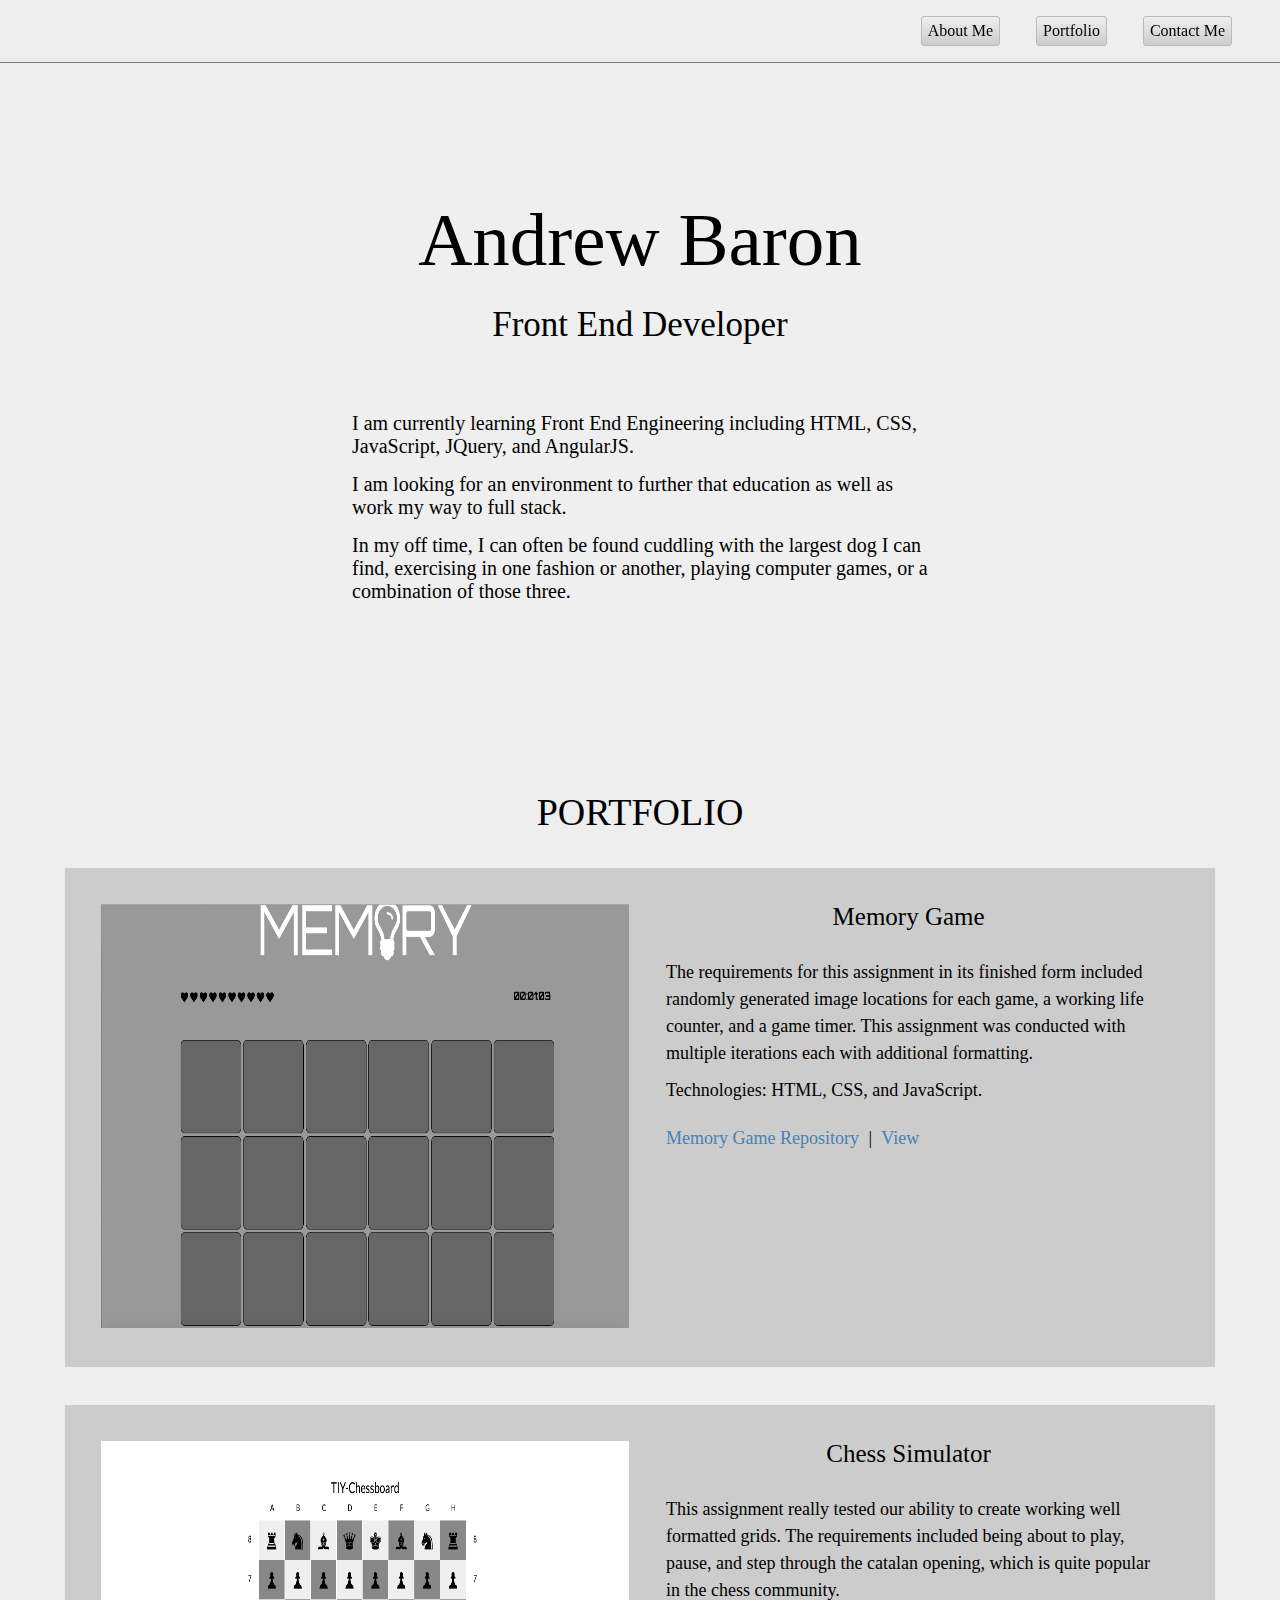
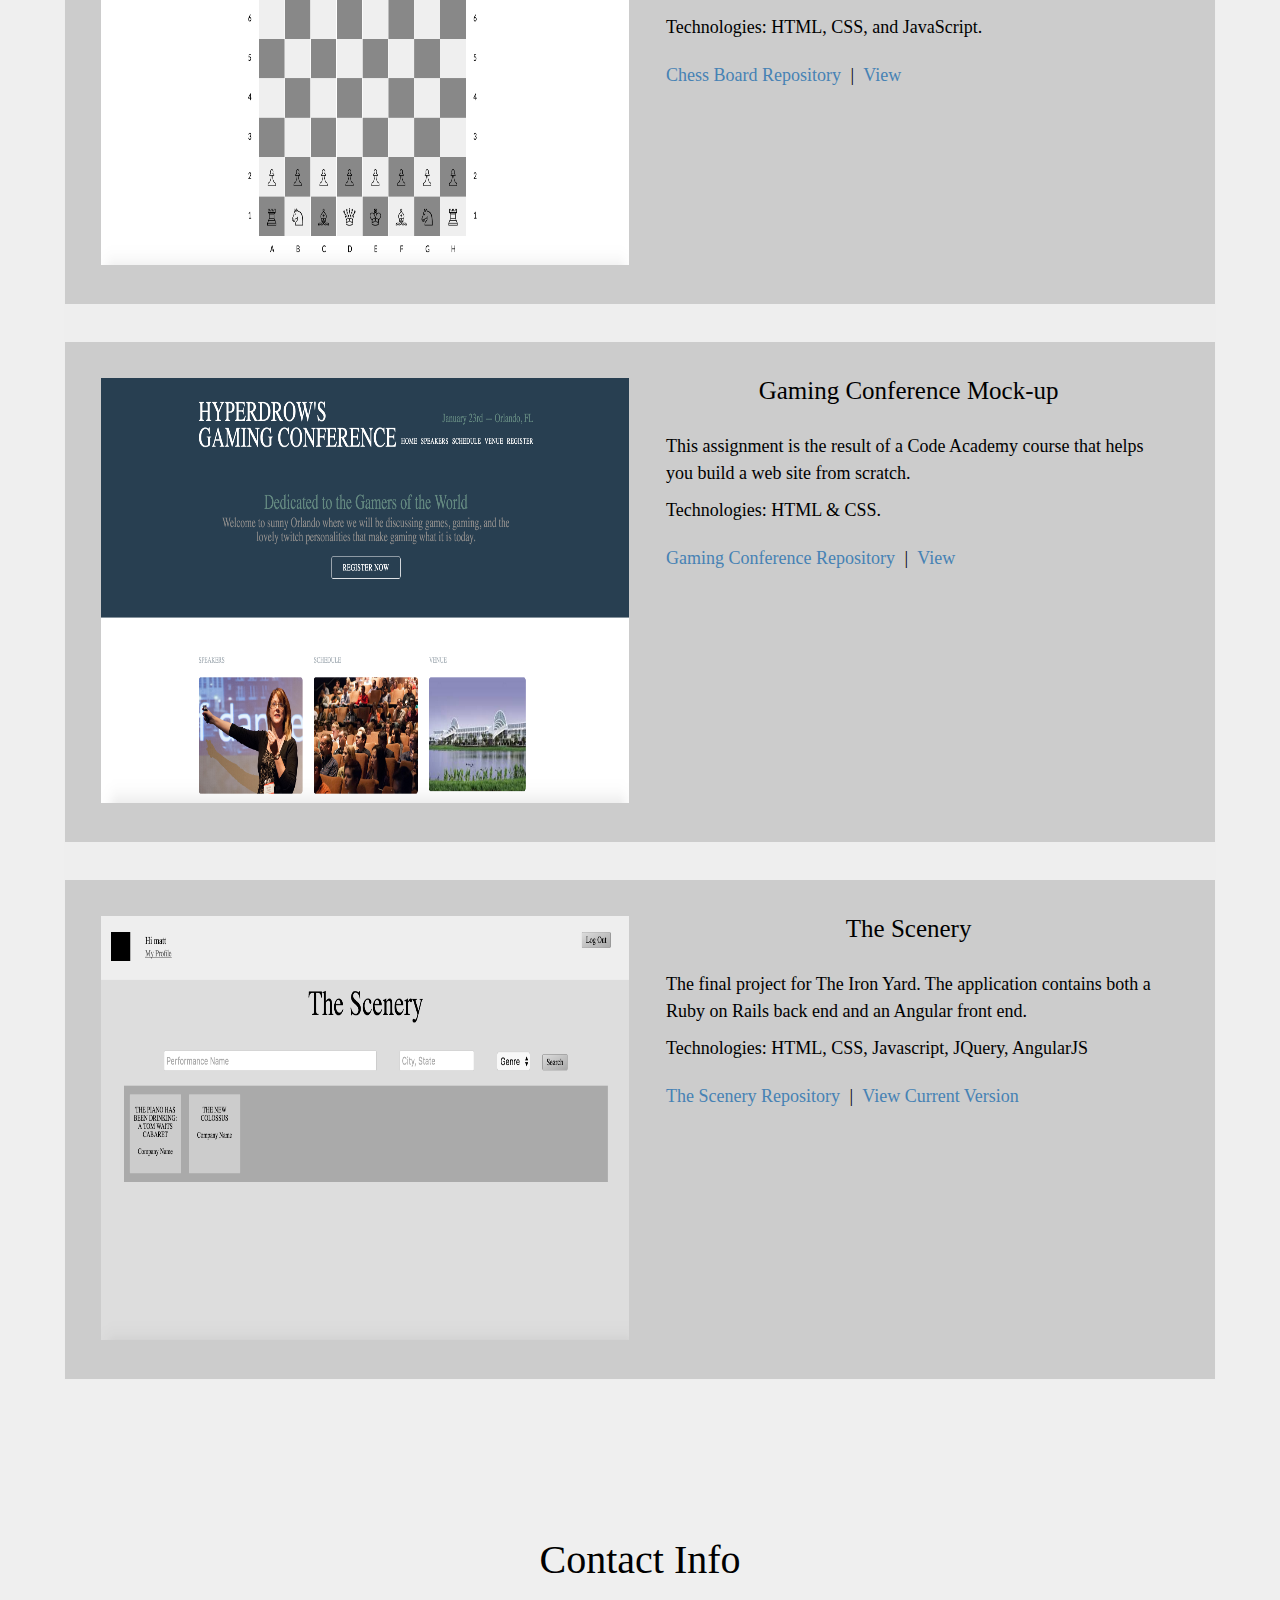
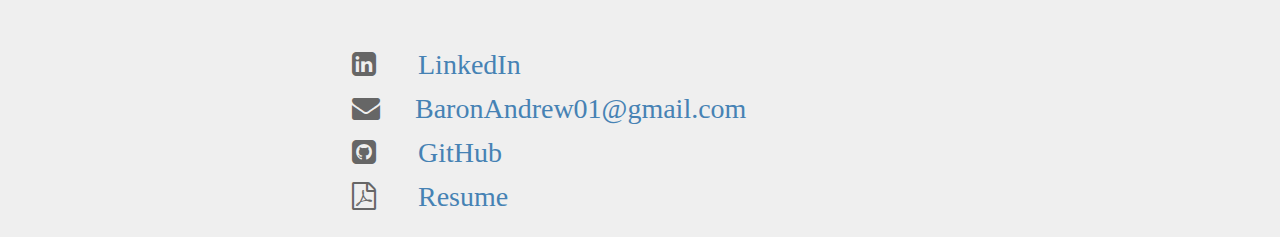
<file: index.html>
<!DOCTYPE>

<html>
  <head>
    <title>Andrew Baron's Portfolio</title>
    <link rel="stylesheet" href="assets/css/reset.css">
    <link rel="stylesheet" href="https://maxcdn.bootstrapcdn.com/font-awesome/4.5.0/css/font-awesome.min.css">
    <link rel="stylesheet" href="assets/css/styles.css">
  </head>

  <body>

    <nav class="main-nav">
      <ul>
        <li class="nav">
          <a href="#about">
            <div class="nav-btn">
              About Me
            </div>
          </a>
        </li>
        <li class="nav nav-portfolio">
          <a href="#port">
            <div class="nav-btn">
              Portfolio
            </div>
          </a>
        </li>
        <li class="nav nav-contact-me">
          <a href="#contact">
            <div class="nav-btn">
              Contact Me
            </div>
          </a>
        </li>
      </ul>
    </nav>
    <header class="about-me">
      <a name="about"></a>
      <h1>Andrew Baron</h1>
      <h3>Front End Developer</h3>
      <p>I am currently learning Front End Engineering including HTML, CSS, JavaScript, JQuery, and AngularJS.</p>  <p>I am looking for an environment to further that education as well as work my way to full stack.</p>  <p>In my off time, I can often be found cuddling with the largest dog I can find, exercising in one fashion or another, playing computer games, or a combination of those three.</p>
    </header>

    <main class="portfolio-container">
      <a name="port"></a>
      PORTFOLIO
      <!-- REPEAT FOR ADDITIONAL PORTFOLIO ITEMS -->

      <!-- <div class="portfolio-item item-#">
        <img class="portfolio-img item-#-image" src="assets/images/Memory-Game.jpg">
        <div class="portfolio-item-description">
          <h3>Memory Game</h3>
          <p></p>
          <p>Technologies: HTML, CSS, and JavaScript.</p>
          <div class="github-link">
            <a href="">Name</a>
            <span class="bar">|</span>
          </div>
        </div>
      </div> -->

      <div class="portfolio-item item-1">
        <img class="portfolio-img item-1-image" src="assets/images/Memory-Game.jpg">
        <div class="portfolio-item-description">
          <h3>Memory Game</h3>
          <p>The requirements for this assignment in its finished form included randomly generated image locations for each game, a working life counter, and a game timer.  This assignment was conducted with multiple iterations each with additional formatting.</p>
          <p>Technologies: HTML, CSS, and JavaScript.</p>
          <div class="github-link">
            <a href="https://github.com/BaronAndrew1/Memory-Game/tree/randomization">Memory Game Repository</a>
            <span class="bar">|</span>
            <a href="https://baronandrew1.github.io/Memory-Game/">View</a>
          </div>
        </div>
      </div>

      <div class="portfolio-item item-2">
        <img class="portfolio-img item-2-image" src="assets/images/chess.jpg">
        <div class="portfolio-item-description">
          <h3>Chess Simulator</h3>
          <p>This assignment really tested our ability to create working well formatted grids.  The requirements included being about to play, pause, and step through the catalan opening, which is quite popular in the chess community.</p>
          <p>Technologies: HTML, CSS, and JavaScript.</p>
          <div class="github-link">
            <a href="https://github.com/tiyd-fee-2016-02/TIY-Chessboard-Team-Gran-Saman/tree/development">Chess Board Repository</a>
            <span class="bar">|</span>
            <a href="https://tiyd-fee-2016-02.github.io/TIY-Chessboard-Team-Gran-Saman/">View</a>
          </div>
        </div>
      </div>

      <div class="portfolio-item item-3">
        <img class="portfolio-img item-3-image" src="assets/images/pre-work.jpg">
        <div class="portfolio-item-description">
          <h3>Gaming Conference Mock-up</h3>
          <p>This assignment is the result of a Code Academy course that helps you build a web site from scratch.</p>
          <p>Technologies: HTML & CSS.</p>
          <div class="github-link">
            <a href="https://github.com/BaronAndrew1/pre-work-challenge">Gaming Conference Repository</a>
            <span class="bar">|</span>
            <a href="https://baronandrew1.github.io/pre-work-challenge/">View</a>
          </div>
        </div>
      </div>

      <div class="portfolio-item item-4">
        <img class="portfolio-img item-4-image" src="assets/images/The-Scenery.jpg">
        <div class="portfolio-item-description">
          <h3>The Scenery</h3>
          <p>The final project for The Iron Yard.  The application contains both a Ruby on Rails back end and an Angular front end.</p>
          <p>Technologies: HTML, CSS, Javascript, JQuery, AngularJS</p>
          <div class="github-link">
            <a href="https://github.com/TIYTheScenery/TheSceneryAngular">The Scenery Repository</a>
            <span class="bar">|</span>
            <a href="https://The-scenery.com">View Current Version</a>
          </div>
        </div>
      </div>

    </main>

    <footer class="contact-me">
      <a name="contact"></a>
      <div class="contact-info">
        Contact Info
      </div>
      <div class="linkedin">
        <a href="https://www.linkedin.com/in/andrew-baron-0381a9119"><i class="fa fa-linkedin-square"></i> LinkedIn</a>
      </div>
      <div class="e-mail">
        <a href="mailto:BaronAndrew01@gmail.com"><i class="fa fa-envelope"></i>BaronAndrew01@gmail.com</a>
      </div>
      <div class="github">
        <a href="https://github.com/BaronAndrew1"><i class="fa fa-github-square"></i> GitHub</a>
      </div>
      <div class="resume">
        <a href="assets/pdf/Resume.pdf"><i class="fa fa-file-pdf-o"></i> Resume</a>
      </div>
    </footer>
  </body>
</html>
</file>
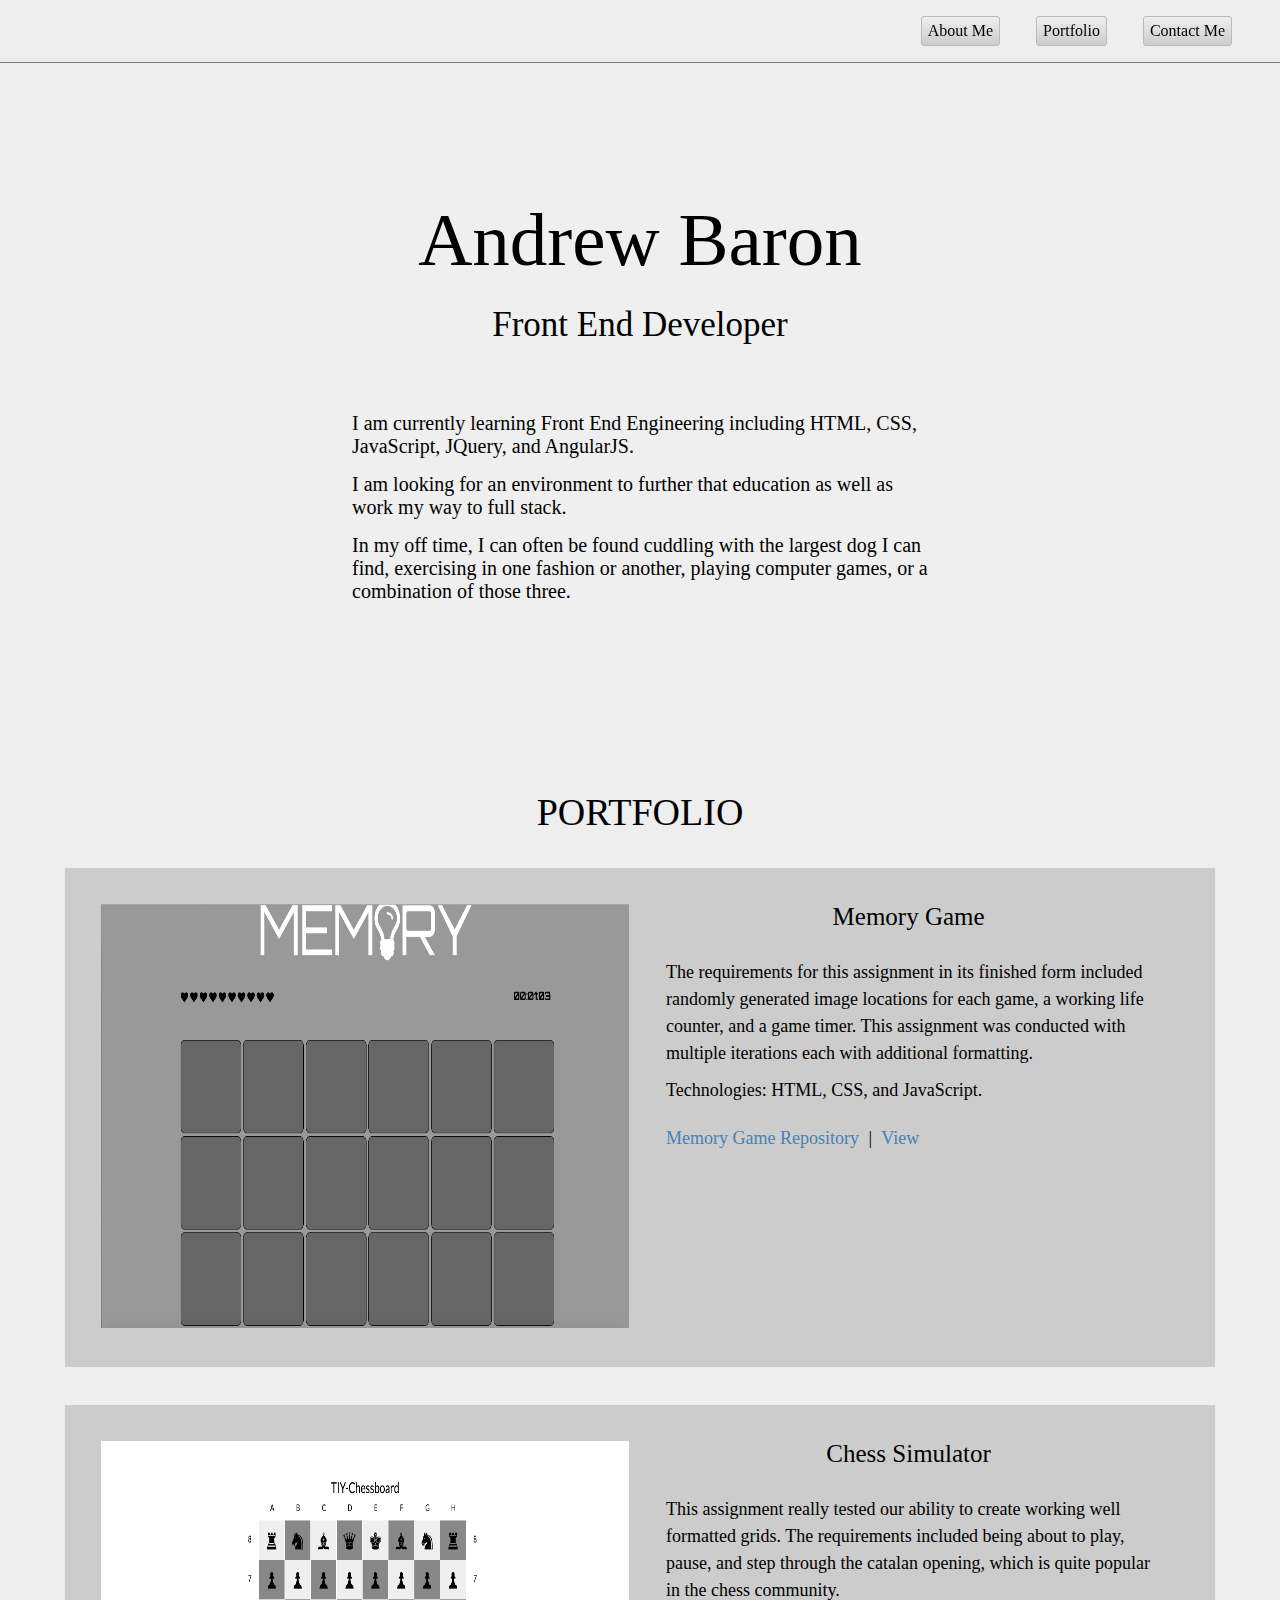
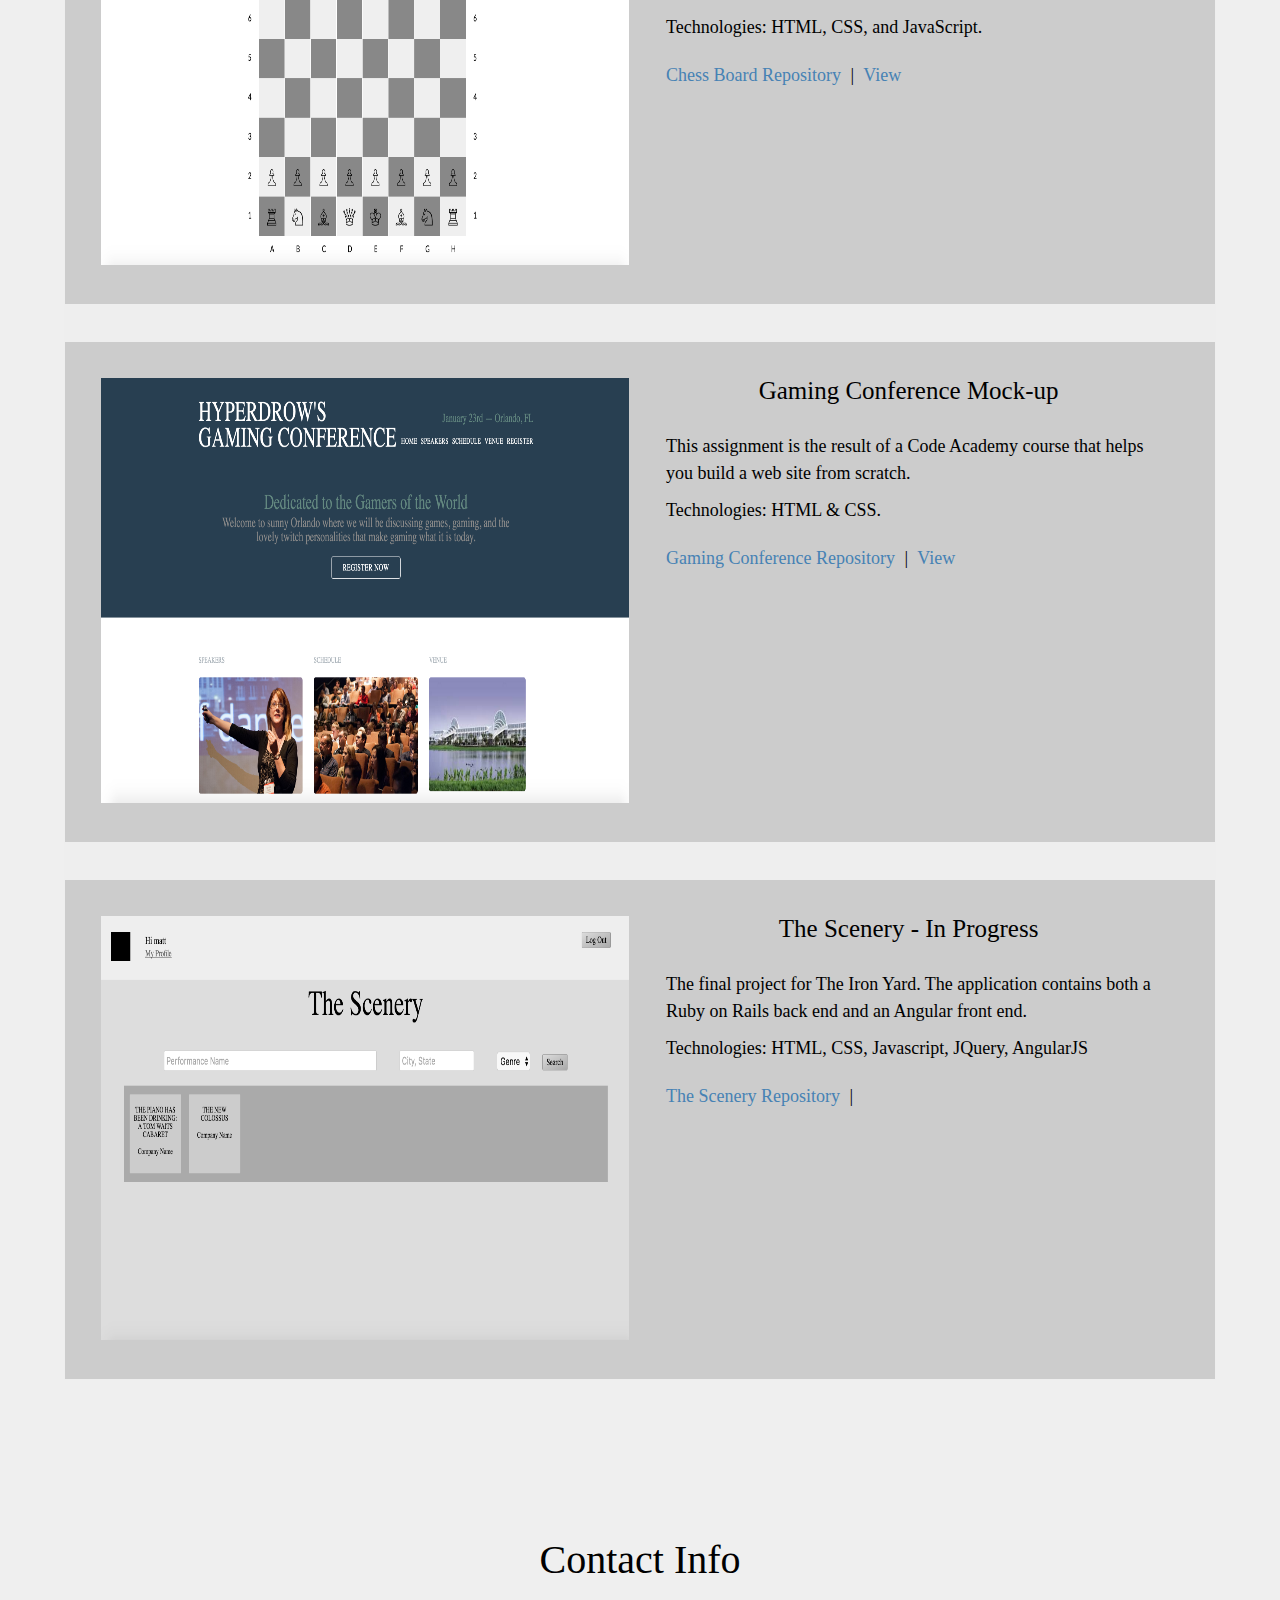
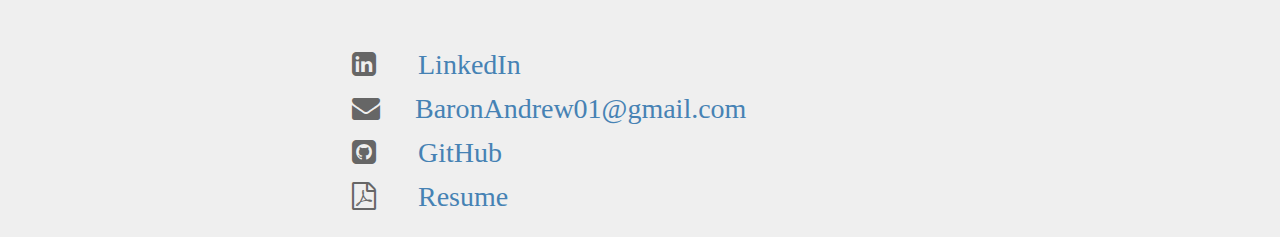
<file: Portfolio.html>
<!DOCTYPE>

<!-- WEEK ONE MEMORY GAME -->
<!-- WEEK FIVE WEEKEND PROJECT (chess) -->


<html>
  <head>
    <title>Andrew Baron's Portfolio</title>
    <link rel="stylesheet" href="assets/css/reset.css">
    <link rel="stylesheet" href="https://maxcdn.bootstrapcdn.com/font-awesome/4.5.0/css/font-awesome.min.css">
    <link rel="stylesheet" href="assets/css/styles.css">
  </head>

  <body>

    <nav class="main-nav">
      <ul>
        <li class="nav">
          <a href="#about">
            <div class="nav-btn">
              About Me
            </div>
          </a>
        </li>
        <li class="nav nav-portfolio">
          <a href="#port">
            <div class="nav-btn">
              Portfolio
            </div>
          </a>
        </li>
        <li class="nav nav-contact-me">
          <a href="#contact">
            <div class="nav-btn">
              Contact Me
            </div>
          </a>
        </li>
      </ul>
    </nav>
    <header class="about-me">
      <a name="about"></a>
      <h1>Andrew Baron</h1>
      <h3>Front End Developer</h3>
      <p>I am currently learning Front End Engineering including HTML, CSS, JavaScript, JQuery, and AngularJS.</p>  <p>I am looking for an environment to further that education as well as work my way to full stack.</p>  <p>In my off time, I can often be found cuddling with the largest dog I can find, exercising in one fashion or another, playing computer games, or a combination of those three.</p>
    </header>

    <main class="portfolio-container">
      <a name="port"></a>
      PORTFOLIO
      <!-- REPEAT FOR ADDITIONAL PORTFOLIO ITEMS -->

      <!-- <div class="portfolio-item item-#">
        <img class="portfolio-img item-#-image" src="assets/images/Memory-Game.jpg">
        <div class="portfolio-item-description">
          <h3>Memory Game</h3>
          <p></p>
          <p>Technologies: HTML, CSS, and JavaScript.</p>
          <div class="github-link">
            <a href="">Name</a>
            <span class="bar">|</span>
          </div>
        </div>
      </div> -->

      <div class="portfolio-item item-1">
        <img class="portfolio-img item-1-image" src="assets/images/Memory-Game.jpg">
        <div class="portfolio-item-description">
          <h3>Memory Game</h3>
          <p>The requirements for this assignment in its finished form included randomly generated image locations for each game, a working life counter, and a game timer.  This assignment was conducted with multiple iterations each with additional formatting.</p>
          <p>Technologies: HTML, CSS, and JavaScript.</p>
          <div class="github-link">
            <a href="https://github.com/BaronAndrew1/Memory-Game/tree/randomization">Memory Game Repository</a>
            <span class="bar">|</span>
            <a href="https://baronandrew1.github.io/Memory-Game/">View</a>
          </div>
        </div>
      </div>

      <div class="portfolio-item item-2">
        <img class="portfolio-img item-2-image" src="assets/images/chess.jpg">
        <div class="portfolio-item-description">
          <h3>Chess Simulator</h3>
          <p>This assignment really tested our ability to create working well formatted grids.  The requirements included being about to play, pause, and step through the catalan opening, which is quite popular in the chess community.</p>
          <p>Technologies: HTML, CSS, and JavaScript.</p>
          <div class="github-link">
            <a href="https://github.com/tiyd-fee-2016-02/TIY-Chessboard-Team-Gran-Saman/tree/development">Chess Board Repository</a>
            <span class="bar">|</span>
            <a href="https://tiyd-fee-2016-02.github.io/TIY-Chessboard-Team-Gran-Saman/">View</a>
          </div>
        </div>
      </div>

      <div class="portfolio-item item-3">
        <img class="portfolio-img item-3-image" src="assets/images/pre-work.jpg">
        <div class="portfolio-item-description">
          <h3>Gaming Conference Mock-up</h3>
          <p>This assignment is the result of a Code Academy course that helps you build a web site from scratch.</p>
          <p>Technologies: HTML & CSS.</p>
          <div class="github-link">
            <a href="https://github.com/BaronAndrew1/pre-work-challenge">Gaming Conference Repository</a>
            <span class="bar">|</span>
            <a href="https://baronandrew1.github.io/pre-work-challenge/">View</a>
          </div>
        </div>
      </div>

      <div class="portfolio-item item-4">
        <img class="portfolio-img item-4-image" src="assets/images/The-Scenery.jpg">
        <div class="portfolio-item-description">
          <h3>The Scenery - In Progress</h3>
          <p>The final project for The Iron Yard.  The application contains both a Ruby on Rails back end and an Angular front end.</p>
          <p>Technologies: HTML, CSS, Javascript, JQuery, AngularJS</p>
          <div class="github-link">
            <a href="https://github.com/TIYTheScenery/TheSceneryAngular">The Scenery Repository</a>
            <span class="bar">|</span>
            <!-- <a href="https://github.com/TIYTheScenery/TheSceneryAngular">View Currently Unavailable</a> -->
          </div>
        </div>
      </div>

    </main>

    <footer class="contact-me">
      <a name="contact"></a>
      <div class="contact-info">
        Contact Info
      </div>
      <div class="linkedin">
        <a href="https://www.linkedin.com/in/andrew-baron-0381a9119"><i class="fa fa-linkedin-square"></i> LinkedIn</a>
      </div>
      <div class="e-mail">
        <a href="mailto:BaronAndrew01@gmail.com"><i class="fa fa-envelope"></i>BaronAndrew01@gmail.com</a>
      </div>
      <div class="github">
        <a href="https://github.com/BaronAndrew1"><i class="fa fa-github-square"></i> GitHub</a>
      </div>
      <div class="resume">
        <a href="assets/pdf/resume.pdf"><i class="fa fa-file-pdf-o"></i> Resume</a>
      </div>
    </footer>
  </body>
</html>
</file>
<file: assets/css/styles.css>
body{
  background: #efefef;
  padding: 2% 5% 2% 5%;
}

.main-nav{
  position: fixed;
  display: block;
  top: 0;
  right: 0;
  left: 0;
  text-align: right;
  padding: 1em 3em 1em 0;
  border-bottom: 1px solid #777;
  background: 	rgba(238, 238, 238, 0.99)
}

.nav{
  display: inline-block;
}

.nav-btn{
  background: #ccc;
  background-image: linear-gradient(to bottom, #eee, #ccc);
  padding: 6px;
  border-radius: 3px;
  border: 1px solid #bbb;
  margin-left: 2em;
}

a{
  text-decoration: none;
  color: black;
}

.about-me{
  text-align: center;
  margin-top: 11em;
}

.about-me h1{
  font-size: 75px;
  margin-bottom: 0.4em;
}

.about-me h3{
  font-size: 35px;
  margin-bottom: 2em;
}

.about-me p{
  font-size: 1.25em;
  width: 50%;
  margin: 15px auto;
  text-align: left;
  line-height: 115%;
}

.portfolio-container{
  font-size: 38px;
  margin-top: 5em;
  text-align: center;
  background: #eee;
}

.portfolio-item{
  margin-top: 2em;
  text-align: left;
  font-size: 18px;
  background: #ccc;
  border: 1px solid #eee;
  padding: 2em;
}

.bar{
  padding: 0 5px;
}

.portfolio-img{
  width: 49%;
  height: 50%;
}

.portfolio-item-description{
  width: 45%;
  display: inline-block;
  vertical-align: top;
  padding-left: 3%;
}

.portfolio-item-description h3{
  text-align: center;
  font-size: 25px;
  margin-bottom: 1em;
}

.portfolio-item-description p{
  padding: 5px 0;
  line-height: 150%;
}

.github-link{
  display: inline-block;
  margin-top: 20px;
}

.github-link a{
  color: steelblue;
}

.github-link a:hover{
  text-shadow: 1px 1px steelblue;
}

.contact-me{
  font-size: 40px;
  width: 50%;
  margin: 0 auto;
  margin-top: 4em;
}

.contact-me a{
  color: steelblue;
}

.contact-info{
  text-align: center;
}

.fa{
  color: #666;
  margin-right: 1.25em;
}

.linkedin{
  font-size: 28px;
  margin-top: 2.5em;
}

.e-mail,
.github,
.resume{
  font-size: 28px;
  margin-top: 15px;
}
</file>
